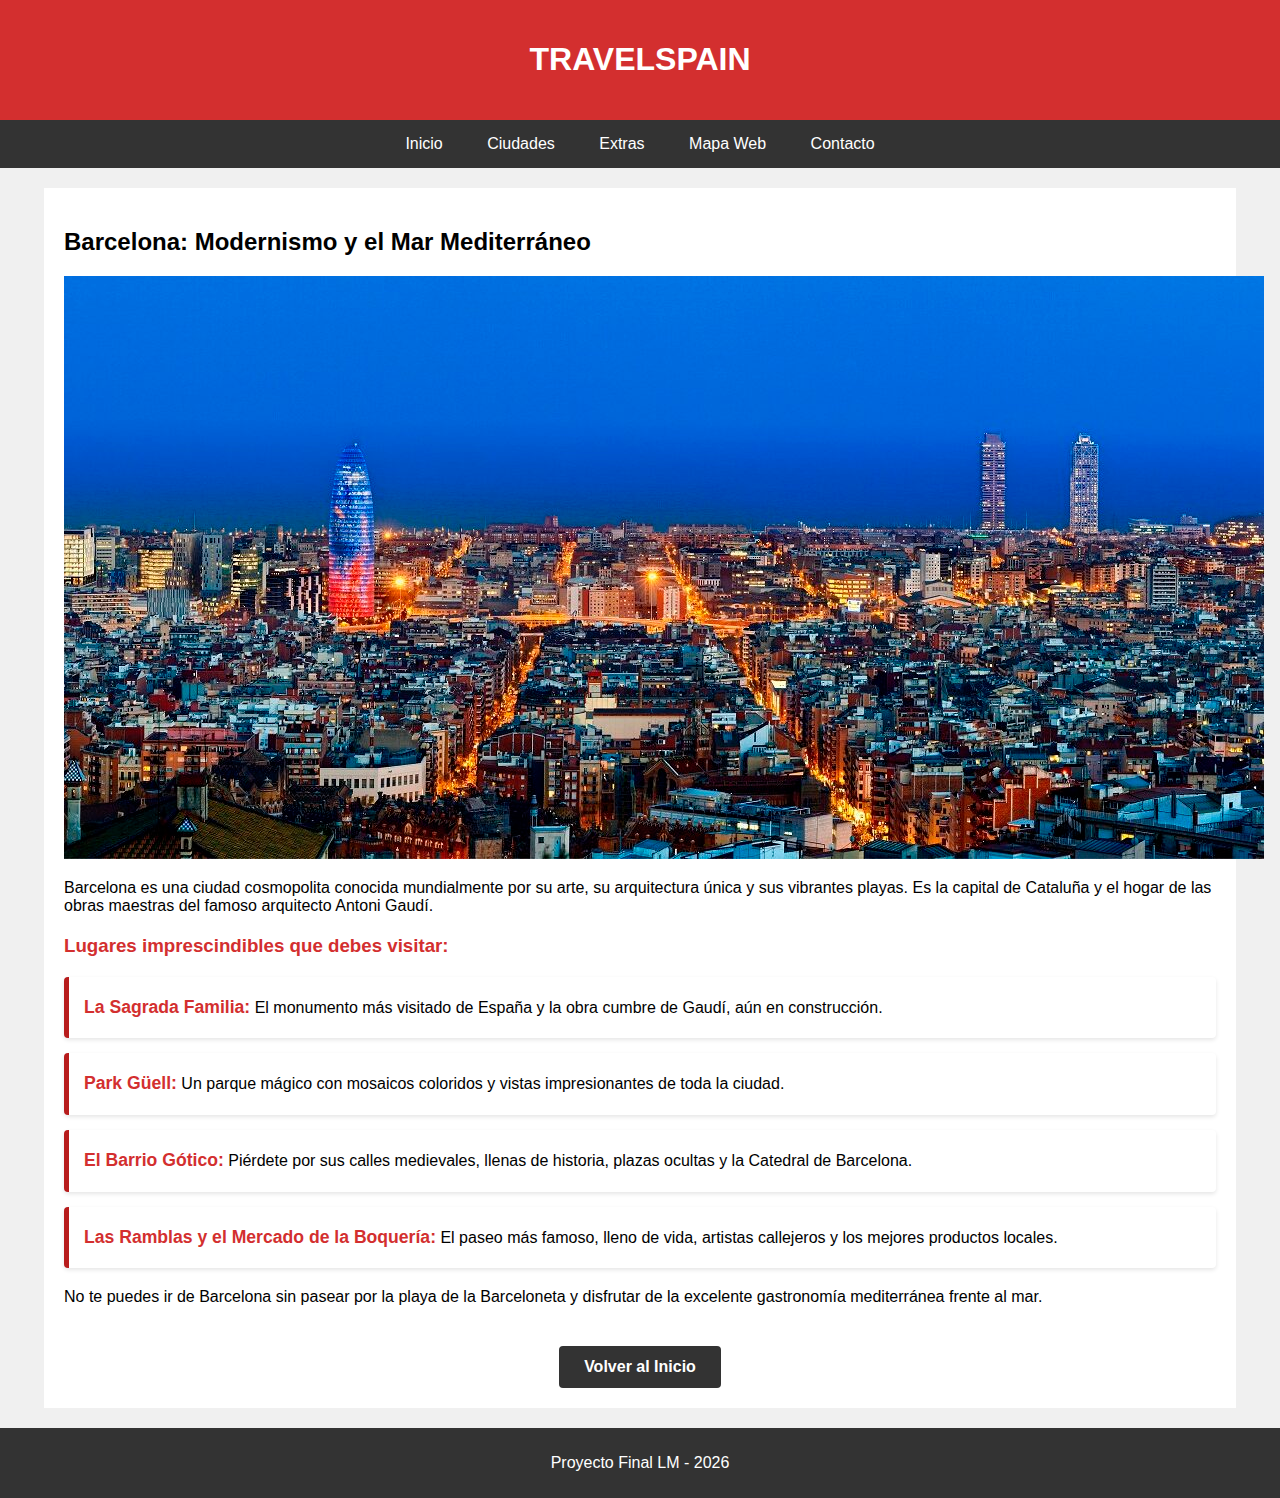
<file: barcelona.html>
<!DOCTYPE html>
<html lang="es">
<head>
    <meta charset="UTF-8">
    <meta name="viewport" content="width=device-width, initial-scale=1.0">
    <title>Turismo España - Barcelona</title>
    <meta name="description" content="Explora Barcelona, la capital del modernismo y el Mediterráneo. Visita la Sagrada Familia, el Park Güell, el Barrio Gótico y Las Ramblas.">
<meta name="keywords" content="turismo Barcelona, viajar a Barcelona, Sagrada Familia, Park Güell, Barrio Gótico, Las Ramblas, Antoni Gaudí, playas Barcelona">
    <link rel="stylesheet" href="barcelona.css">
</head>
<body>

    <div id="cabecera">
        <h1>TRAVELSPAIN</h1>
    </div>

    <div id="menu">
        <ul>
            <li><a href="index.html">Inicio</a></li>
            <li>
                <a href="#">Ciudades </a>
                <ul> 
                    <li><a href="madrid.html">Madrid</a></li>
                    <li><a href="barcelona.html">Barcelona</a></li>
                    <li><a href="sevilla.html">Sevilla</a></li>
                    <li><a href="valencia.html">Valencia</a></li>
                    <li><a href="bilbao.html">Bilbao</a></li>
                    <li><a href="granada.html">Granada</a></li>
                </ul>
            </li>
            <li><a href="extra.html">Extras</a></li>
            <li><a href="mapa.html">Mapa Web</a></li>
            <li><a href="formulario.html">Contacto</a></li>
            
        </ul>
    </div>

    <div id="contenido">
        <h2>Barcelona: Modernismo y el Mar Mediterráneo</h2>
        
        <img src="PanorámicadeBarcelona.jpg" alt="Panorámica de Barcelona">

        <p>Barcelona es una ciudad cosmopolita conocida mundialmente por su arte, su arquitectura única y sus vibrantes playas. Es la capital de Cataluña y el hogar de las obras maestras del famoso arquitecto Antoni Gaudí.</p>

        <h3 class="titulo-lugares">Lugares imprescindibles que debes visitar:</h3>
        
        <ul class="lista-ciudades">
            <li><strong>La Sagrada Familia:</strong> El monumento más visitado de España y la obra cumbre de Gaudí, aún en construcción.</li>
            <li><strong>Park Güell:</strong> Un parque mágico con mosaicos coloridos y vistas impresionantes de toda la ciudad.</li>
            <li><strong>El Barrio Gótico:</strong> Piérdete por sus calles medievales, llenas de historia, plazas ocultas y la Catedral de Barcelona.</li>
            <li><strong>Las Ramblas y el Mercado de la Boquería:</strong> El paseo más famoso, lleno de vida, artistas callejeros y los mejores productos locales.</li>
        </ul>

        <p >No te puedes ir de Barcelona sin pasear por la playa de la Barceloneta y disfrutar de la excelente gastronomía mediterránea frente al mar.</p>
        
        <div class="contenedor-boton-volver">
    <a href="index.html" class="boton">Volver al Inicio</a>
</div>
    </div>

    <div class="pie">
        <p>Proyecto Final LM - 2026</p>
    </div>

</body>
</html>
</file>
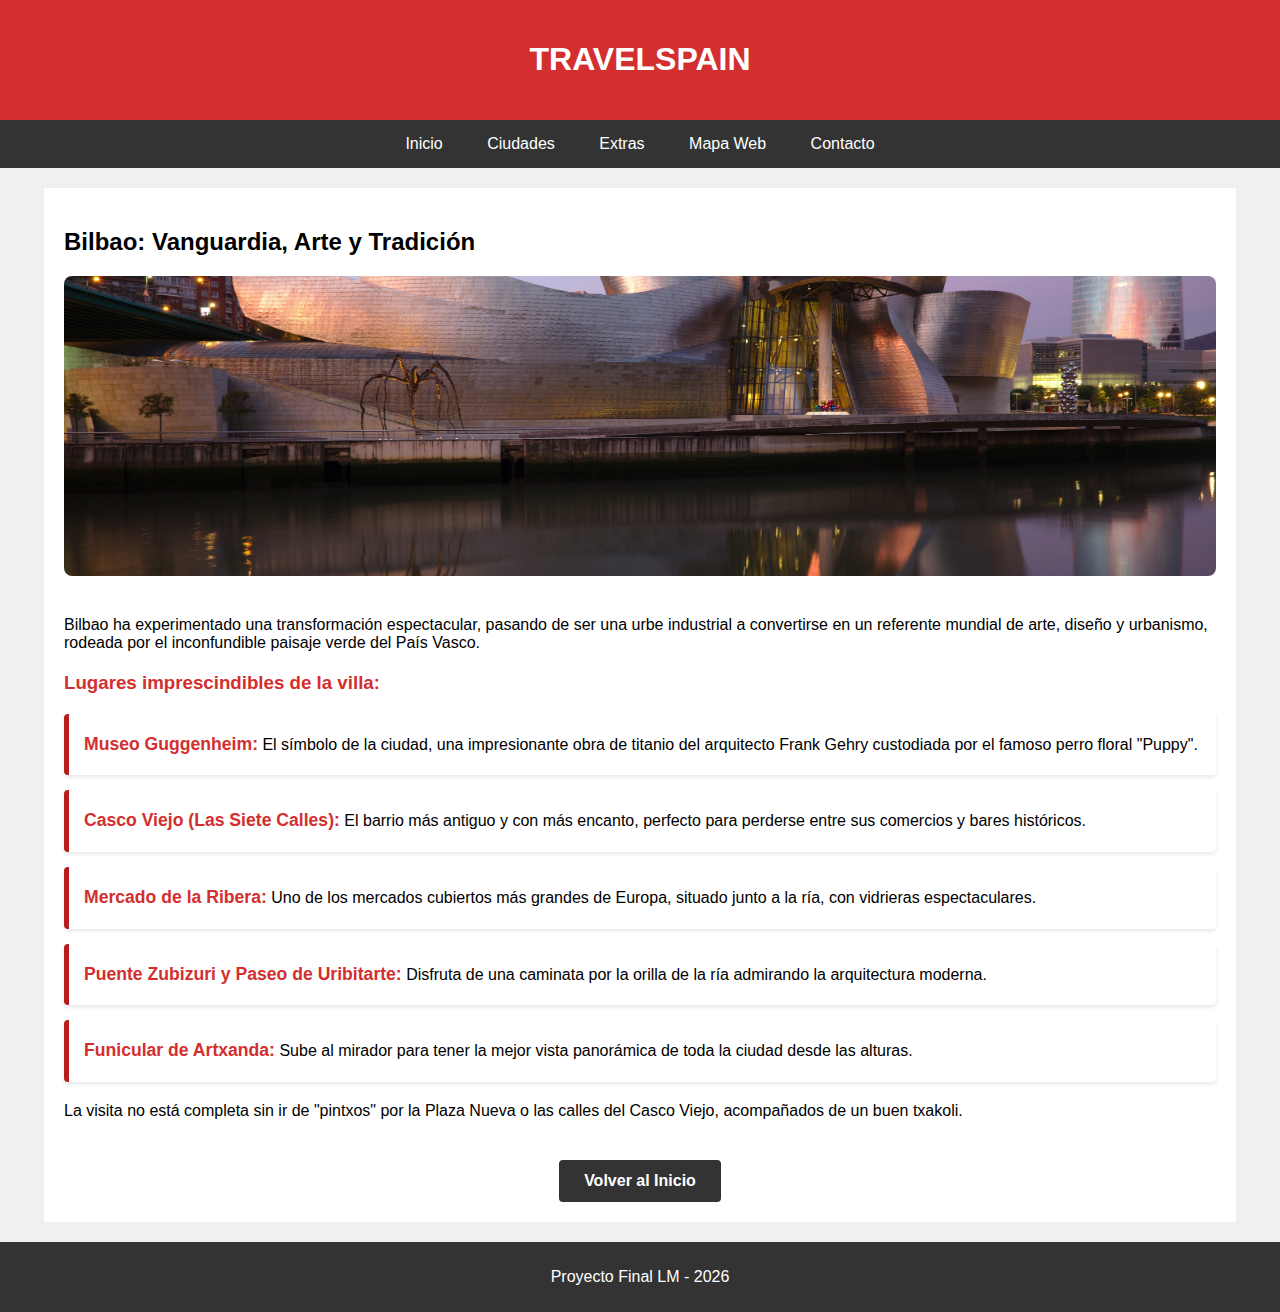
<file: bilbao.html>
<!DOCTYPE html>
<html lang="es">
<head>
    <meta charset="UTF-8">
    <meta name="viewport" content="width=device-width, initial-scale=1.0">
    <title>Turismo España - Bilbao</title>
    <meta name="description" content="Descubre Bilbao, referente mundial de arte y tradición en el País Vasco. Visita el Museo Guggenheim, el Casco Viejo y disfruta de los mejores pintxos.">
<meta name="keywords" content="turismo Bilbao, viajar a Bilbao, Museo Guggenheim, Casco Viejo Bilbao, Mercado de la Ribera, pintxos, País Vasco">
    <link rel="stylesheet" href="bilbao.css">
</head>
<body>

    <div id="cabecera">
        <h1>TRAVELSPAIN</h1>
    </div>

    <div id="menu">
        <ul>
            <li><a href="index.html">Inicio</a></li>
            <li>
                <a href="#">Ciudades </a>
                <ul> 
                    <li><a href="madrid.html">Madrid</a></li>
                    <li><a href="barcelona.html">Barcelona</a></li>
                    <li><a href="sevilla.html">Sevilla</a></li>
                    <li><a href="valencia.html">Valencia</a></li>
                    <li><a href="bilbao.html">Bilbao</a></li>
                    <li><a href="granada.html">Granada</a></li>
                </ul>
            </li>
            <li><a href="extra.html">Extras</a></li>
            <li><a href="mapa.html">Mapa Web</a></li>
            <li><a href="formulario.html">Contacto</a></li>
            
        </ul>
    </div>

    <div id="contenido">
        <h2>Bilbao: Vanguardia, Arte y Tradición</h2>
        
        <img src="parobilbao.jpg" alt="Museo Guggenheim en Bilbao" class="img-ciudad">

        <p>Bilbao ha experimentado una transformación espectacular, pasando de ser una urbe industrial a convertirse en un referente mundial de arte, diseño y urbanismo, rodeada por el inconfundible paisaje verde del País Vasco.</p>

        <h3 class="titulo-lugares">Lugares imprescindibles de la villa:</h3>
        
        <ul class="lista-ciudades">
            <li><strong>Museo Guggenheim:</strong> El símbolo de la ciudad, una impresionante obra de titanio del arquitecto Frank Gehry custodiada por el famoso perro floral "Puppy".</li>
            <li><strong>Casco Viejo (Las Siete Calles):</strong> El barrio más antiguo y con más encanto, perfecto para perderse entre sus comercios y bares históricos.</li>
            <li><strong>Mercado de la Ribera:</strong> Uno de los mercados cubiertos más grandes de Europa, situado junto a la ría, con vidrieras espectaculares.</li>
            <li><strong>Puente Zubizuri y Paseo de Uribitarte:</strong> Disfruta de una caminata por la orilla de la ría admirando la arquitectura moderna.</li>
            <li><strong>Funicular de Artxanda:</strong> Sube al mirador para tener la mejor vista panorámica de toda la ciudad desde las alturas.</li>
        </ul>

        <p>La visita no está completa sin ir de "pintxos" por la Plaza Nueva o las calles del Casco Viejo, acompañados de un buen txakoli.</p>
        
        <div class="contenedor-boton-volver">
            <a href="index.html" class="boton">Volver al Inicio</a>
        </div>
    </div>

    <div class="pie">
        <p>Proyecto Final LM - 2026</p>
    </div>

</body>
</html>
</file>
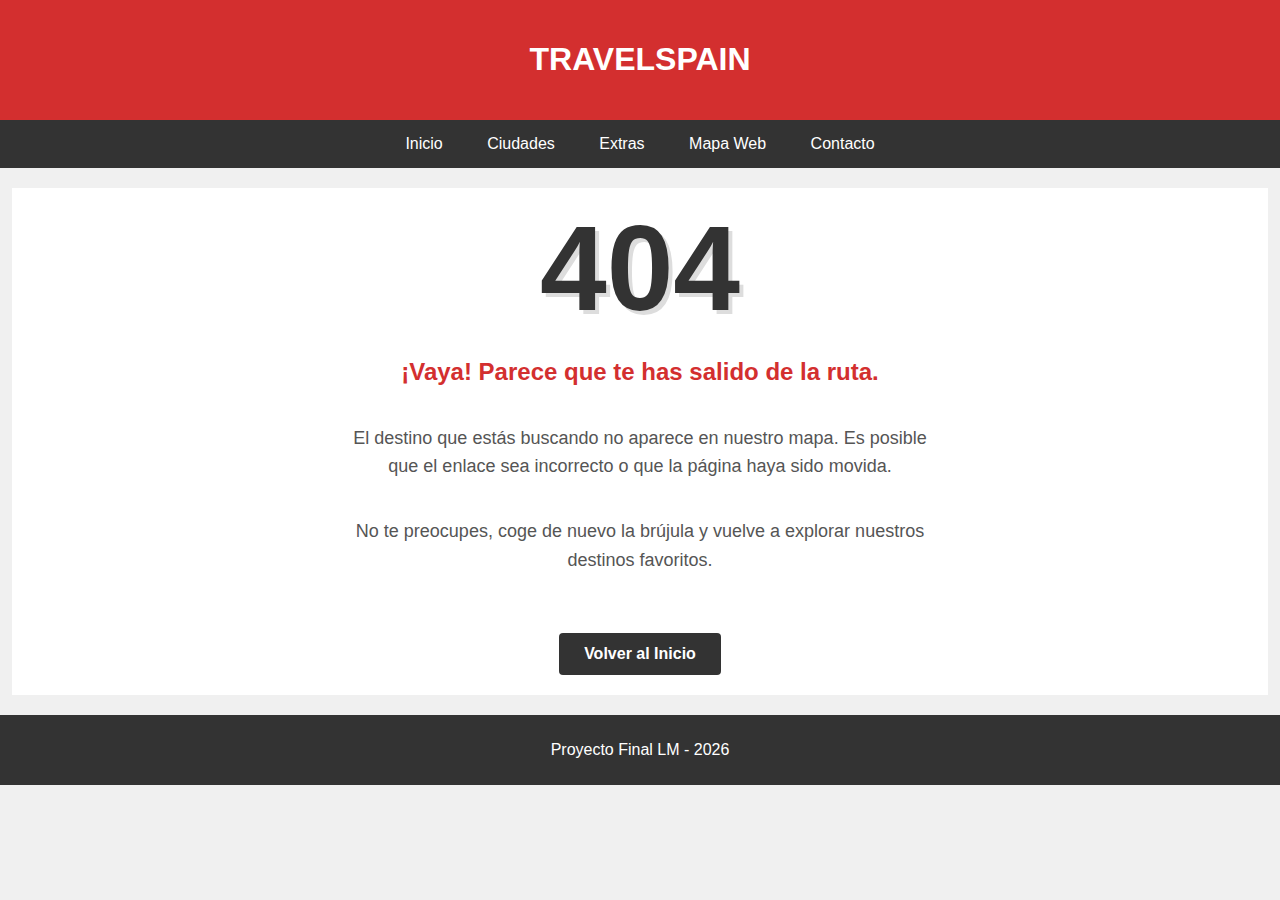
<file: error404.html>
<!DOCTYPE html>
<html lang="es">
<head>
    <meta charset="UTF-8">
    <meta name="viewport" content="width=device-width, initial-scale=1.0">
    <title>Turismo España - Error 404</title>
    
    <meta name="description" content="Error 404. La página que buscas no existe en TRAVELSPAIN. Vuelve al inicio para seguir descubriendo España.">
    <meta name="keywords" content="error 404, página no encontrada, TRAVELSPAIN">
    
    <link rel="stylesheet" href="error404.css">
</head>
<body>

    <div id="cabecera">
        <h1>TRAVELSPAIN</h1>
    </div>

    <div id="menu">
        <ul>
            <li><a href="index.html">Inicio</a></li>
            <li>
                <a href="#">Ciudades </a>
                <ul> 
                    <li><a href="madrid.html">Madrid</a></li>
                    <li><a href="barcelona.html">Barcelona</a></li>
                    <li><a href="sevilla.html">Sevilla</a></li>
                    <li><a href="valencia.html">Valencia</a></li>
                    <li><a href="bilbao.html">Bilbao</a></li>
                    <li><a href="granada.html">Granada</a></li>
                </ul>
            </li>
            <li><a href="extra.html">Extras</a></li>
            <li><a href="mapa.html">Mapa Web</a></li>
            <li><a href="formulario.html">Contacto</a></li>
        </ul>
    </div>

    <div id="contenido" class="contenedor-404">
        
        <div class="numero-error">404</div>
        
        <h2 style="color: #d32f2f;">¡Vaya! Parece que te has salido de la ruta.</h2>
        
        <p>El destino que estás buscando no aparece en nuestro mapa. Es posible que el enlace sea incorrecto o que la página haya sido movida.</p>
        <p>No te preocupes, coge de nuevo la brújula y vuelve a explorar nuestros destinos favoritos.</p>
        
        <div class="contenedor-boton-volver" style="margin-top: 40px;">
            <a href="index.html" class="boton">Volver al Inicio</a>
        </div>

    </div>

    <div class="pie">
        <p>Proyecto Final LM - 2026</p>
    </div>

</body>
</html>
</file>
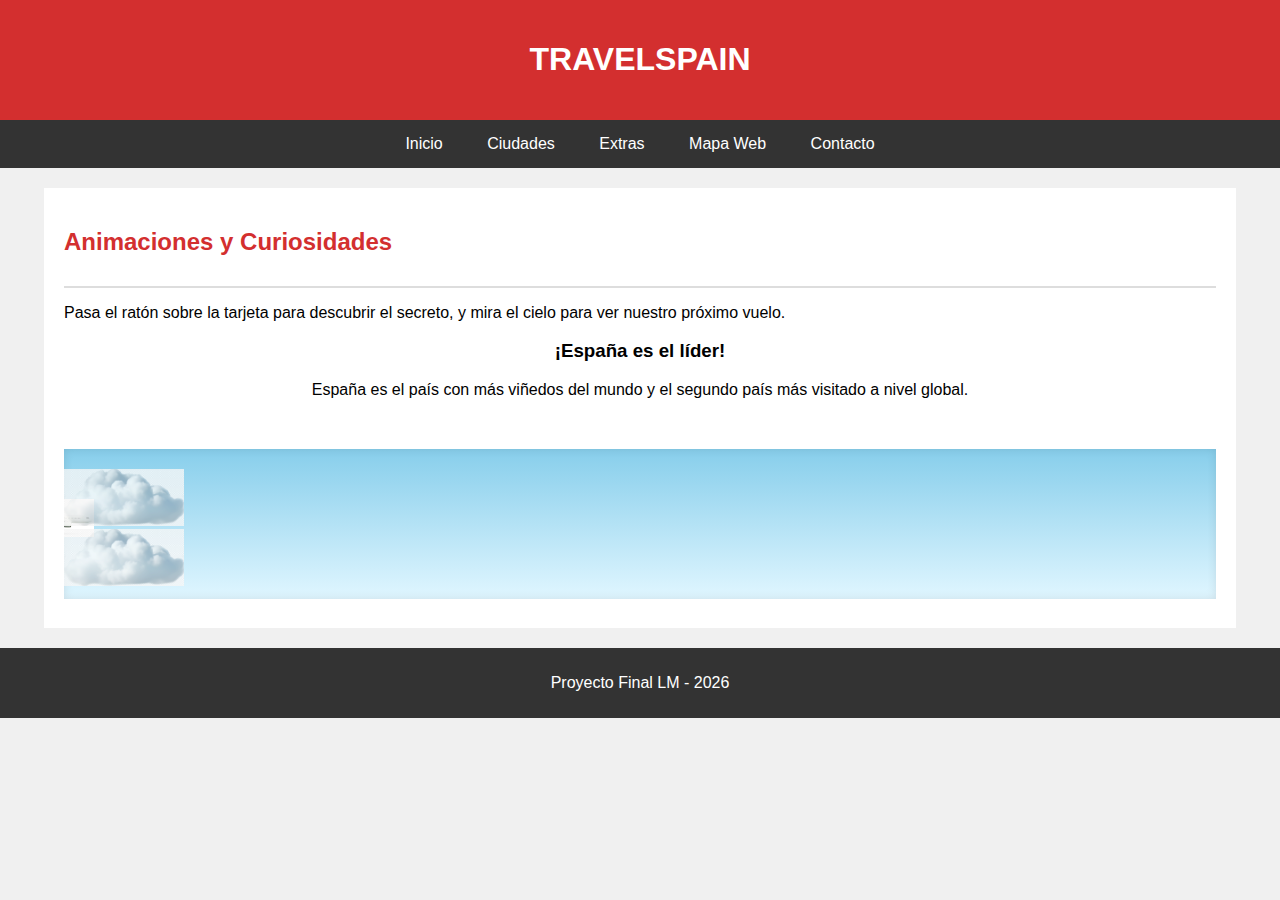
<file: extra.html>
<!DOCTYPE html>
<html lang="es">
<head>
    <meta charset="UTF-8">
    <meta name="viewport" content="width=device-width, initial-scale=1.0">
    <title>Turismo España - Extras y Animaciones</title>
    <meta name="description" content="Descubre curiosidades y animaciones sobre el turismo en España. ¿Sabías que España es el segundo país más visitado a nivel global? Conoce más detalles.">
<meta name="keywords" content="curiosidades España, turismo España, animaciones web, información España, viñedos España, país más visitado">
    <link rel="stylesheet" href="extra.css">
</head>
<body>

    <div id="cabecera">
        <h1>TRAVELSPAIN</h1>
    </div>

    <div id="menu">
        <ul>
            <li><a href="index.html">Inicio</a></li>
            <li>
                <a href="#">Ciudades </a>
                <ul> 
                    <li><a href="madrid.html">Madrid</a></li>
                    <li><a href="barcelona.html">Barcelona</a></li>
                    <li><a href="sevilla.html">Sevilla</a></li>
                    <li><a href="valencia.html">Valencia</a></li>
                    <li><a href="bilbao.html">Bilbao</a></li>
                    <li><a href="granada.html">Granada</a></li>
                </ul>
            </li>
            <li><a href="extra.html">Extras</a></li>
            <li><a href="mapa.html">Mapa Web</a></li>
            <li><a href="formulario.html">Contacto</a></li>
            
        </ul>
    </div>

    <div id="contenido">
        <div class="animaciones"><h2>Animaciones y Curiosidades</h2></div>
        
        <p>Pasa el ratón sobre la tarjeta para descubrir el secreto, y mira el cielo para ver nuestro próximo vuelo.</p>

        <div class="tarjeta">
            <h3>¡España es el líder!</h3>
            <p>España es el país con más viñedos del mundo y el segundo país más visitado a nivel global.</p>
        </div>

        <div class="cielo">
            <div class="avion"><img src="avion.png"></div>
            <div class="nube nube1"><img src="nubes1.png"></div>
            <div class="nube nube2"><img src="nubes1.png"></div>
        </div>

    </div>

    <div class="pie">
        <p>Proyecto Final LM - 2026</p>
    </div>

</body>
</html>
</file>
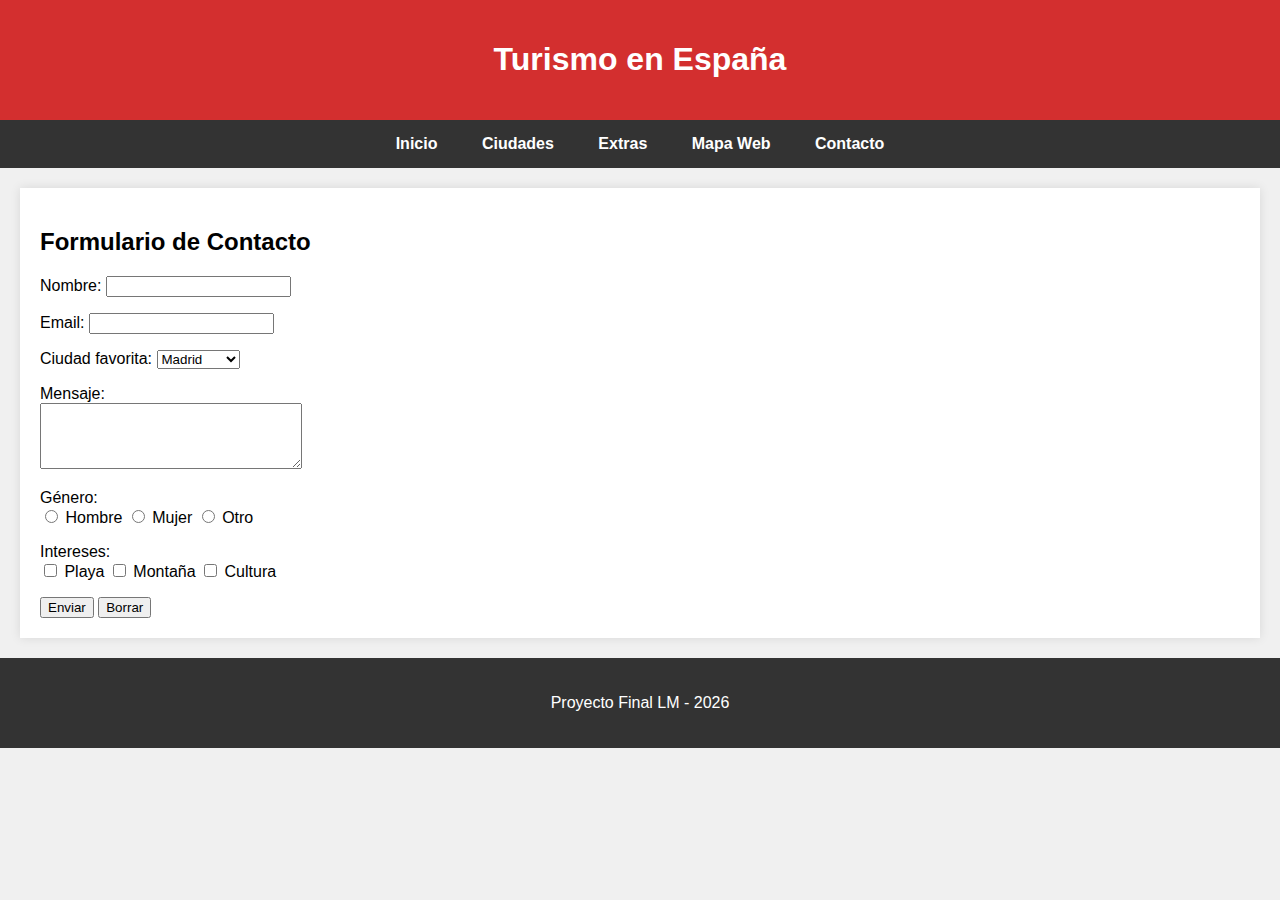
<file: formulario.html>
<!DOCTYPE html>
<html lang="es">
<head>
    <meta charset="UTF-8">
    <meta name="viewport" content="width=device-width, initial-scale=1.0">
    <title>Contacto</title>
    <meta name="description" content="Contacta con TRAVELSPAIN. Rellena nuestro formulario para enviarnos tus dudas, sugerencias o contarnos cuál es tu ciudad y destino favorito de España.">
<meta name="keywords" content="contacto TRAVELSPAIN, formulario de contacto, atención al cliente, dudas turismo, contactar web viajes">
    <link rel="stylesheet" href="estilo.css">
</head>
<body>
    <div id="cabecera"><h1>Turismo en España</h1></div>

        <div id="menu">
        <ul>
            <li><a href="index.html">Inicio</a></li>
            <li>
                <a href="#">Ciudades </a>
                <ul> 
                    <li><a href="madrid.html">Madrid</a></li>
                    <li><a href="barcelona.html">Barcelona</a></li>
                    <li><a href="sevilla.html">Sevilla</a></li>
                    <li><a href="valencia.html">Valencia</a></li>
                    <li><a href="bilbao.html">Bilbao</a></li>
                    <li><a href="granada.html">Granada</a></li>
                </ul>
            </li>
            <li><a href="extra.html">Extras</a></li>
            <li><a href="mapa.html">Mapa Web</a></li>
            <li><a href="formulario.html">Contacto</a></li>
            
        </ul>
    </div>

    <div id="contenido">
        <h2>Formulario de Contacto</h2>
        <form action="#" method="post">
            <p>Nombre: <input type="text" name="nombre"></p>
            <p>Email: <input type="text" name="email"></p>

            <p>Ciudad favorita:
                <select name="ciudad">
                    <option>Madrid</option>
                    <option>Barcelona</option>
                    <option>Sevilla</option>
                    <option>Valencia</option>
                    <option>Bilbao</option>
                    <option>Granada</option>
                </select>
            </p>
            <p>Mensaje:<br>
            <textarea name="mensaje" rows="4" cols="30"></textarea></p>
            <p>Género:<br>
                <input type="radio" name="sexo" value="h"> Hombre
                <input type="radio" name="sexo" value="m"> Mujer
                <input type="radio" name="sexo" value="o"> Otro
            </p>

            <p>Intereses:<br>
                <input type="checkbox" name="int1"> Playa
                <input type="checkbox" name="int2"> Montaña
                <input type="checkbox" name="int3"> Cultura
            </p>

            <input type="submit" value="Enviar">
            <input type="reset" value="Borrar">
        </form>
    </div>

    <div class="pie"><p>Proyecto Final LM - 2026</p></div>
</body>
</html>
</file>
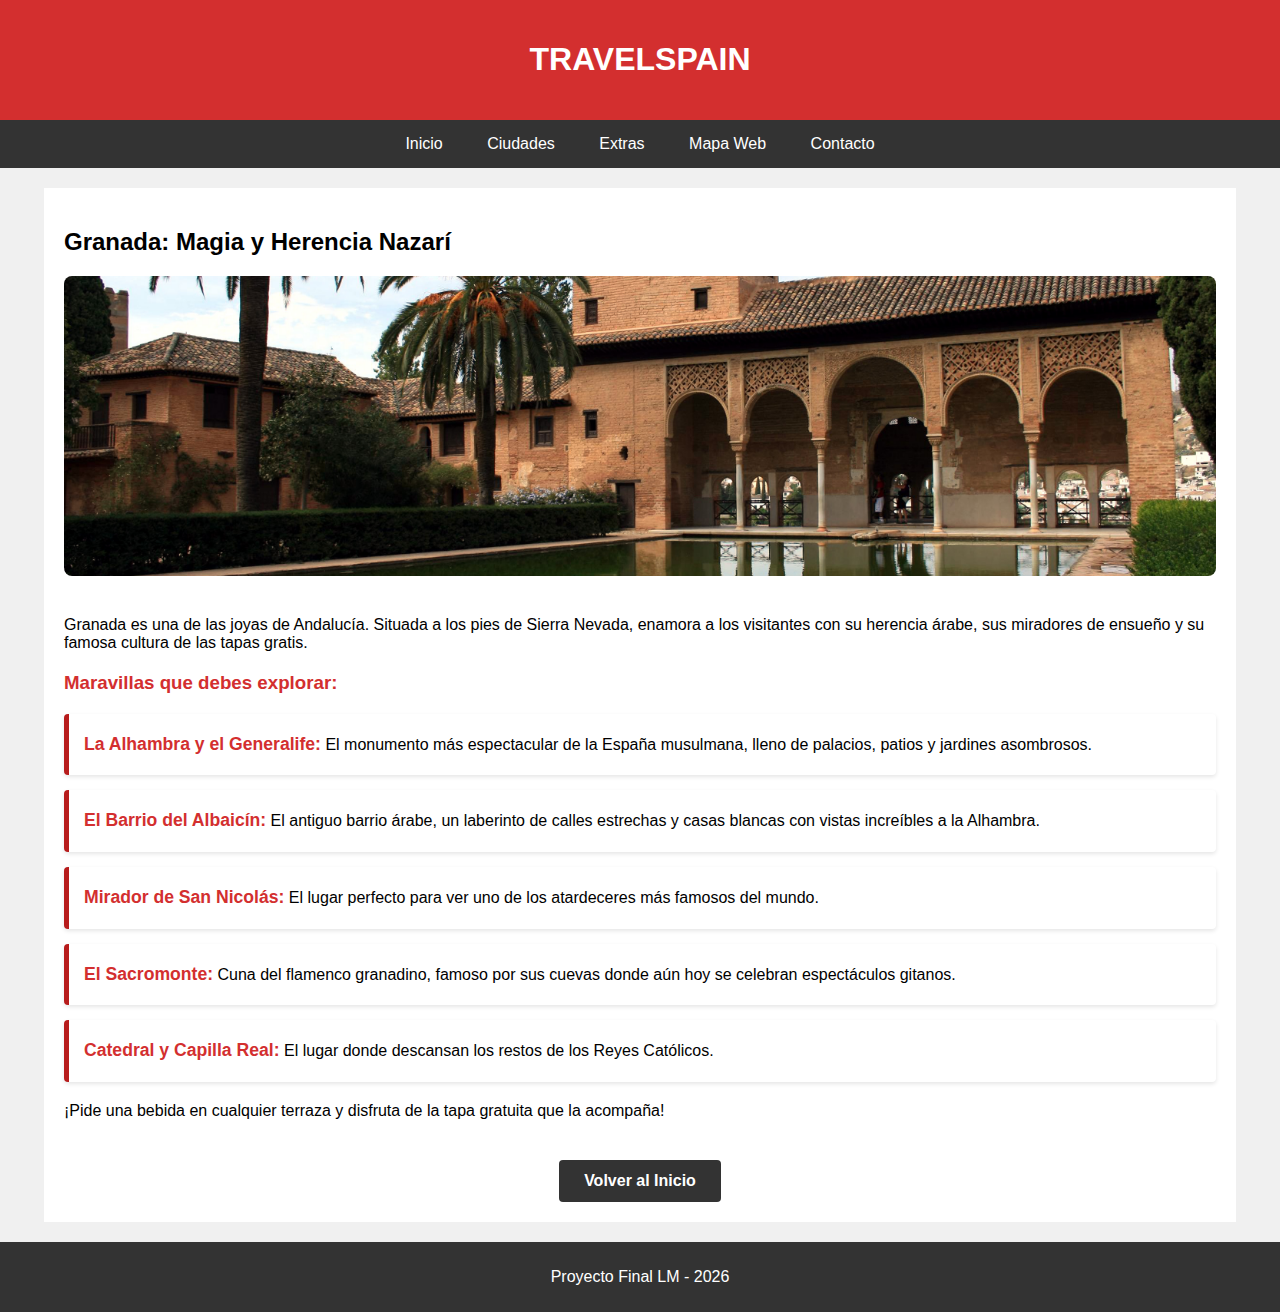
<file: granada.html>
<!DOCTYPE html>
<html lang="es">
<head>
    <meta charset="UTF-8">
    <meta name="viewport" content="width=device-width, initial-scale=1.0">
    <title>Turismo España - Granada</title>
    <meta name="description" content="Enamórate de Granada y su magia nazarí. Explora la majestuosa Alhambra, el barrio del Albaicín, el Sacromonte y disfruta de su cultura de tapas.">
<meta name="keywords" content="turismo Granada, viajar a Granada, La Alhambra, Generalife, Albaicín, Sacromonte, tapas Granada, Andalucía">
    <link rel="stylesheet" href="granada.css">
</head>
<body>

    <div id="cabecera">
        <h1>TRAVELSPAIN</h1>
    </div>

    <div id="menu">
        <ul>
            <li><a href="index.html">Inicio</a></li>
            <li>
                <a href="#">Ciudades </a>
                <ul> 
                    <li><a href="madrid.html">Madrid</a></li>
                    <li><a href="barcelona.html">Barcelona</a></li>
                    <li><a href="sevilla.html">Sevilla</a></li>
                    <li><a href="valencia.html">Valencia</a></li>
                    <li><a href="bilbao.html">Bilbao</a></li>
                    <li><a href="granada.html">Granada</a></li>
                </ul>
            </li>
            <li><a href="extra.html">Extras</a></li>
            <li><a href="mapa.html">Mapa Web</a></li>
            <li><a href="formulario.html">Contacto</a></li>
            
        </ul>
    </div>

    <div id="contenido">
        <h2>Granada: Magia y Herencia Nazarí</h2>
        
        <img src="parogranada.jpg" alt="La Alhambra de Granada" class="img-ciudad">

        <p>Granada es una de las joyas de Andalucía. Situada a los pies de Sierra Nevada, enamora a los visitantes con su herencia árabe, sus miradores de ensueño y su famosa cultura de las tapas gratis.</p>

        <h3 class="titulo-lugares">Maravillas que debes explorar:</h3>
        
        <ul class="lista-ciudades">
            <li><strong>La Alhambra y el Generalife:</strong> El monumento más espectacular de la España musulmana, lleno de palacios, patios y jardines asombrosos.</li>
            <li><strong>El Barrio del Albaicín:</strong> El antiguo barrio árabe, un laberinto de calles estrechas y casas blancas con vistas increíbles a la Alhambra.</li>
            <li><strong>Mirador de San Nicolás:</strong> El lugar perfecto para ver uno de los atardeceres más famosos del mundo.</li>
            <li><strong>El Sacromonte:</strong> Cuna del flamenco granadino, famoso por sus cuevas donde aún hoy se celebran espectáculos gitanos.</li>
            <li><strong>Catedral y Capilla Real:</strong> El lugar donde descansan los restos de los Reyes Católicos.</li>
        </ul>

        <p>¡Pide una bebida en cualquier terraza y disfruta de la tapa gratuita que la acompaña!</p>
        
        <div class="contenedor-boton-volver">
            <a href="index.html" class="boton">Volver al Inicio</a>
        </div>
    </div>

    <div class="pie">
        <p>Proyecto Final LM - 2026</p>
    </div>

</body>
</html>
</file>
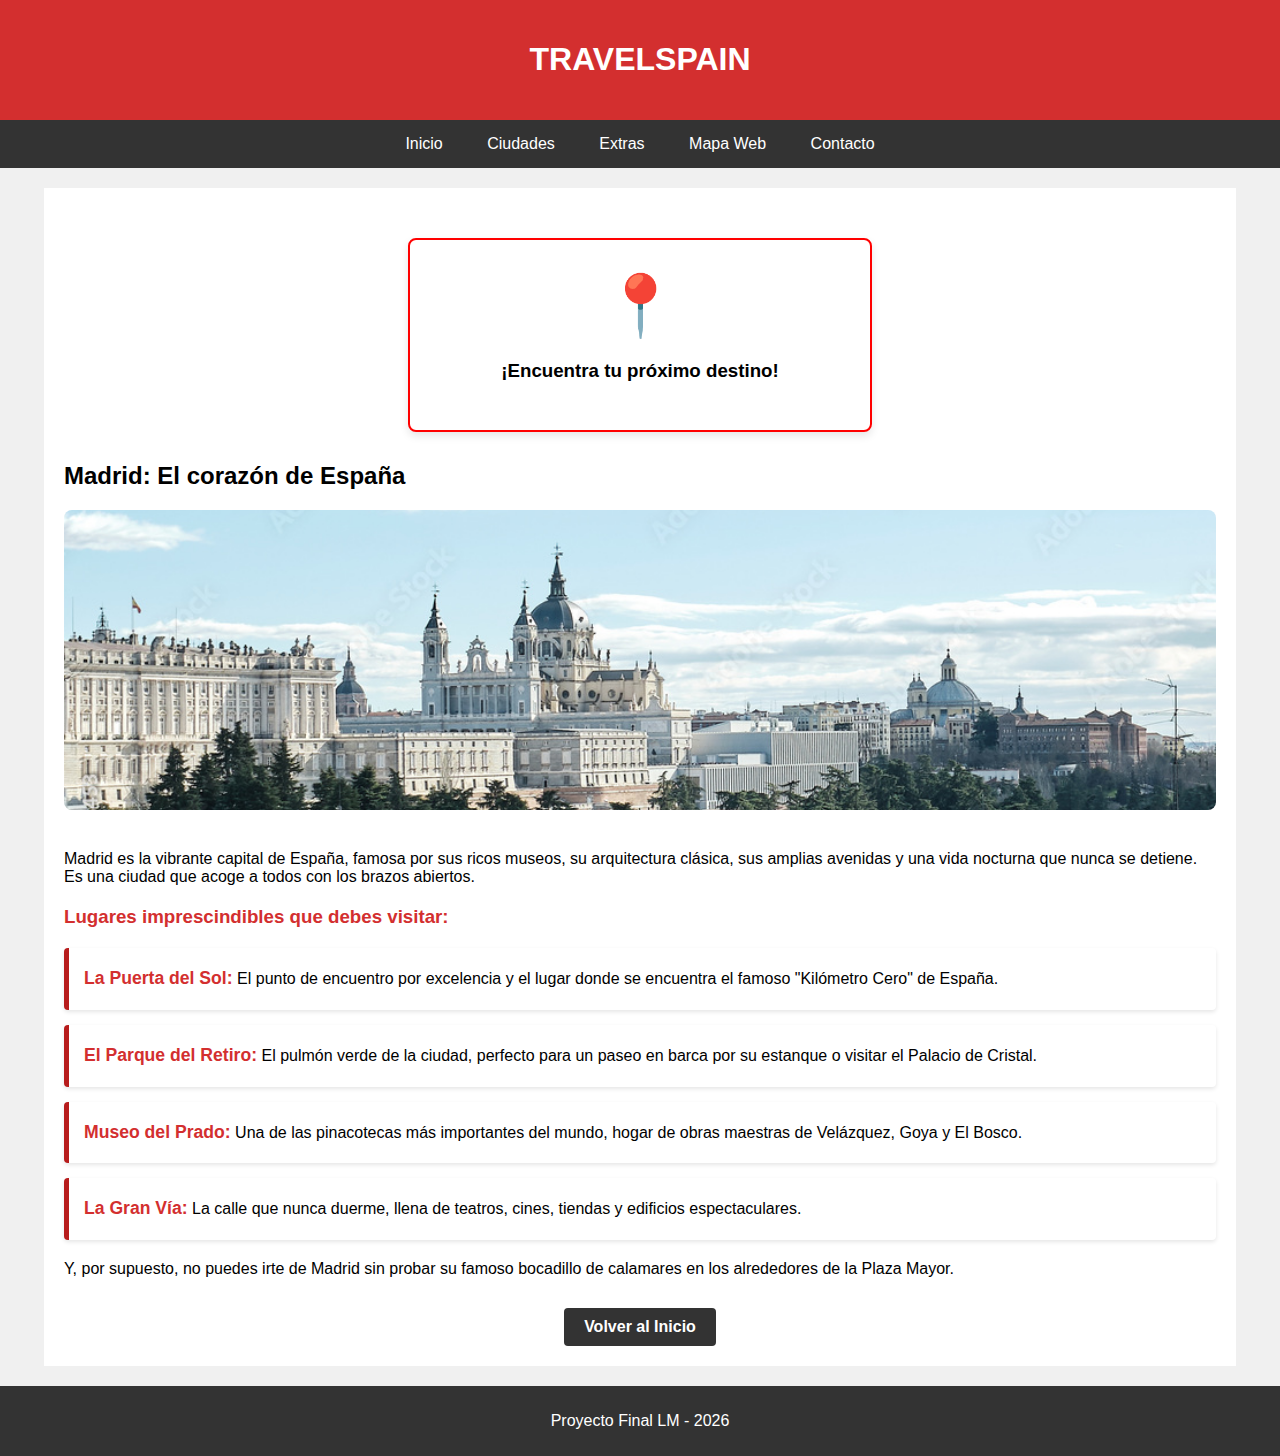
<file: madrid.html>
<!DOCTYPE html>
<html lang="es">
<head>
    <meta charset="UTF-8">
    <meta name="viewport" content="width=device-width, initial-scale=1.0">
    <title>Turismo España - Madrid</title>
    <meta name="description" content="Visita Madrid, el corazón de España. Descubre lugares imprescindibles como la Puerta del Sol, el Parque del Retiro, el Museo del Prado y la Gran Vía.">
<meta name="keywords" content="turismo Madrid, viajar a Madrid, Puerta del Sol, Parque del Retiro, Museo del Prado, Gran Vía, capital de España, monumentos Madrid">
    <link rel="stylesheet" href="madrid.css">
</head>
<body>

    <div id="cabecera">
        <h1>TRAVELSPAIN</h1>
    </div>

    <div id="menu">
        <ul>
            <li><a href="index.html">Inicio</a></li>
            <li>
                <a href="#">Ciudades </a>
                <ul> 
                    <li><a href="madrid.html">Madrid</a></li>
                    <li><a href="barcelona.html">Barcelona</a></li>
                    <li><a href="sevilla.html">Sevilla</a></li>
                    <li><a href="valencia.html">Valencia</a></li>
                    <li><a href="bilbao.html">Bilbao</a></li>
                    <li><a href="granada.html">Granada</a></li>
                </ul>
            </li>
            <li><a href="extra.html">Extras</a></li>
            <li><a href="mapa.html">Mapa Web</a></li>
            <li><a href="formulario.html">Contacto</a></li>
            
        </ul>
    </div>

    <div id="contenido">
        <div class="caja-animada">
    <div class="icono-mapa">📍</div>
    <h3>¡Encuentra tu próximo destino!</h3>
</div>
        <h2>Madrid: El corazón de España</h2>
        
        <img src="panomadrid.jpg" alt="Panorámica de Madrid" class="img-ciudad">

        <p>Madrid es la vibrante capital de España, famosa por sus ricos museos, su arquitectura clásica, sus amplias avenidas y una vida nocturna que nunca se detiene. Es una ciudad que acoge a todos con los brazos abiertos.</p>

        <h3 class="titulo-lugares">Lugares imprescindibles que debes visitar:</h3>
        
        <ul class="lista-ciudades">
            <li><strong>La Puerta del Sol:</strong> El punto de encuentro por excelencia y el lugar donde se encuentra el famoso "Kilómetro Cero" de España.</li>
            <li><strong>El Parque del Retiro:</strong> El pulmón verde de la ciudad, perfecto para un paseo en barca por su estanque o visitar el Palacio de Cristal.</li>
            <li><strong>Museo del Prado:</strong> Una de las pinacotecas más importantes del mundo, hogar de obras maestras de Velázquez, Goya y El Bosco.</li>
            <li><strong>La Gran Vía:</strong> La calle que nunca duerme, llena de teatros, cines, tiendas y edificios espectaculares.</li>
        </ul>

        <p class="texto-cierre">Y, por supuesto, no puedes irte de Madrid sin probar su famoso bocadillo de calamares en los alrededores de la Plaza Mayor.</p>
        
        <div class="contenedor-boton-volver">
            <a href="index.html" class="boton">Volver al Inicio</a>
        </div>
    </div>

    <div class="pie">
        <p>Proyecto Final LM - 2026</p>
    </div>

</body>
</html>
</file>
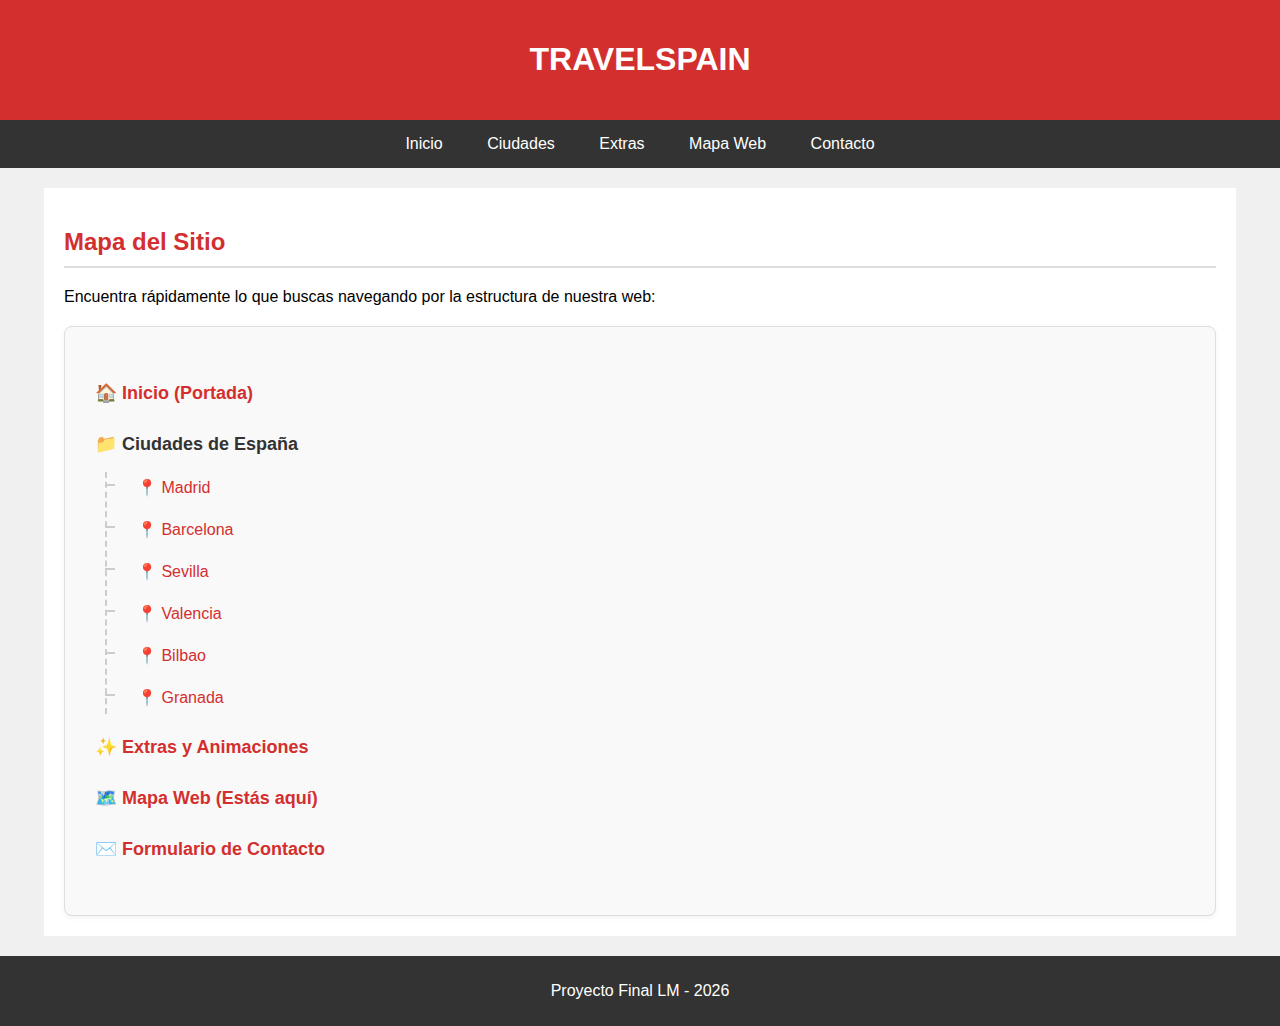
<file: mapa.html>
<!DOCTYPE html>
<html lang="es">
<head>
    <meta charset="UTF-8">
    <meta name="viewport" content="width=device-width, initial-scale=1.0">
    <title>Turismo España - Mapa Web</title>
    <meta name="description" content="Encuentra rápidamente lo que buscas en TRAVELSPAIN. Navega por el mapa del sitio y accede a las guías de todas nuestras ciudades de España.">
<meta name="keywords" content="mapa web, mapa del sitio, sitemap TRAVELSPAIN, estructura web, navegación, enlaces turismo España">
    <link rel="stylesheet" href="mapa.css">
</head>
<body>

    <div id="cabecera">
        <h1>TRAVELSPAIN</h1>
    </div>

    <div id="menu">
        <ul>
            <li><a href="index.html">Inicio</a></li>
            <li>
                <a href="#">Ciudades </a>
                <ul> 
                    <li><a href="madrid.html">Madrid</a></li>
                    <li><a href="barcelona.html">Barcelona</a></li>
                    <li><a href="sevilla.html">Sevilla</a></li>
                    <li><a href="valencia.html">Valencia</a></li>
                    <li><a href="bilbao.html">Bilbao</a></li>
                    <li><a href="granada.html">Granada</a></li>
                </ul>
            </li>
            <li><a href="extra.html">Extras</a></li>
            <li><a href="mapa.html">Mapa Web</a></li>
            <li><a href="formulario.html">Contacto</a></li>
            
        </ul>
    </div>

    <div id="contenido">
        <h2 style="color: #d32f2f; border-bottom: 2px solid #ddd; padding-bottom: 10px;">Mapa del Sitio</h2>
        
        <p>Encuentra rápidamente lo que buscas navegando por la estructura de nuestra web:</p>

        <div class="contenedor-mapa">
            <ul class="lista-mapa-principal">
                <li><a href="index.html">🏠 Inicio (Portada)</a></li>
                
                <li>📁 Ciudades de España
                    <ul class="lista-mapa-secundaria">
                        <li><a href="madrid.html">📍 Madrid</a></li>
                        <li><a href="barcelona.html">📍 Barcelona</a></li>
                        <li><a href="sevilla.html">📍 Sevilla</a></li>
                        <li><a href="valencia.html">📍 Valencia</a></li>
                        <li><a href="bilbao.html">📍 Bilbao</a></li>
                        <li><a href="granada.html">📍 Granada</a></li>
                    </ul>
                </li>
                <li><a href="extra.html">✨ Extras y Animaciones</a></li>
                <li><a href="mapa.html">🗺️ Mapa Web (Estás aquí)</a></li>
                <li><a href="formulario.html">✉️ Formulario de Contacto</a></li>
            </ul>
        </div>
        
    </div>

    <div class="pie">
        <p>Proyecto Final LM - 2026</p>
    </div>

</body>
</html>
</file>
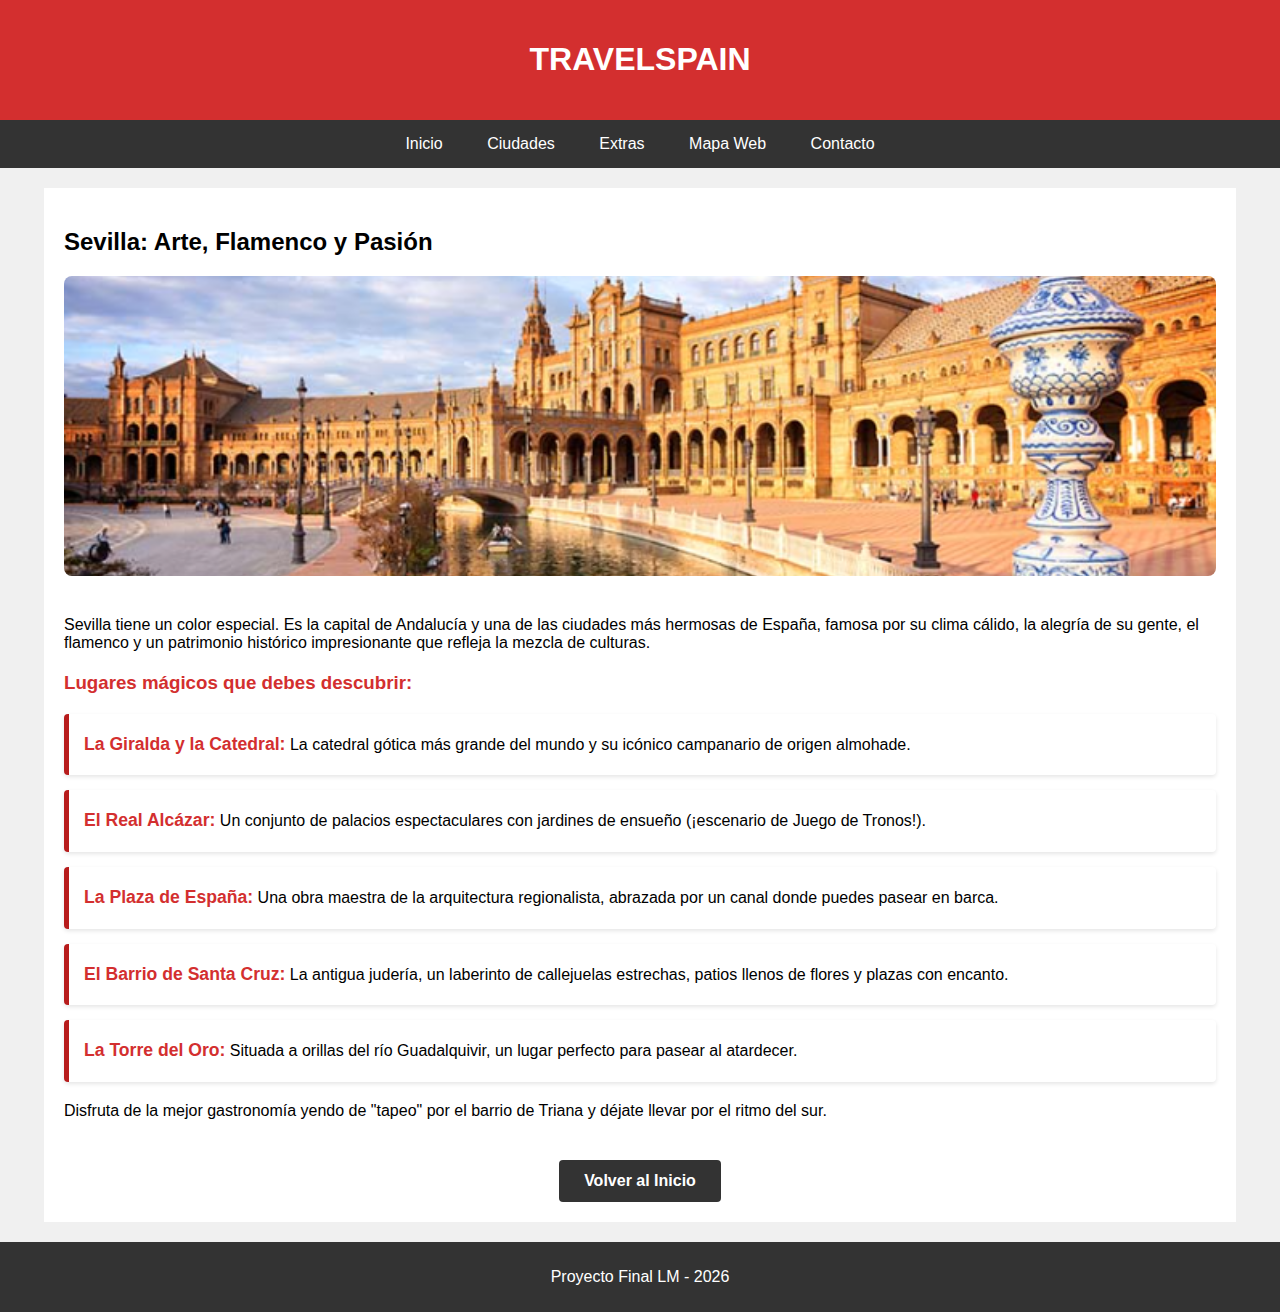
<file: sevilla.html>
<!DOCTYPE html>
<html lang="es">
<head>
    <meta charset="UTF-8">
    <meta name="viewport" content="width=device-width, initial-scale=1.0">
    <title>Turismo España - Sevilla</title>
    <meta name="description" content="Siente el arte, el flamenco y la pasión de Sevilla. Descubre la Giralda, el Real Alcázar, la Plaza de España y el encanto del sur de Andalucía.">
<meta name="keywords" content="turismo Sevilla, viajar a Sevilla, La Giralda, Real Alcázar, Plaza de España, Torre del Oro, flamenco, Andalucía">
    <link rel="stylesheet" href="sevilla.css">
</head>
<body>

    <div id="cabecera">
        <h1>TRAVELSPAIN</h1>
    </div>

    <div id="menu">
        <ul>
            <li><a href="index.html">Inicio</a></li>
            <li>
                <a href="#">Ciudades </a>
                <ul> 
                    <li><a href="madrid.html">Madrid</a></li>
                    <li><a href="barcelona.html">Barcelona</a></li>
                    <li><a href="sevilla.html">Sevilla</a></li>
                    <li><a href="valencia.html">Valencia</a></li>
                    <li><a href="bilbao.html">Bilbao</a></li>
                    <li><a href="granada.html">Granada</a></li>
                </ul>
            </li>
            <li><a href="extra.html">Extras</a></li>
            <li><a href="mapa.html">Mapa Web</a></li>
            <li><a href="formulario.html">Contacto</a></li>
            
        </ul>
    </div>

    <div id="contenido">
        <h2>Sevilla: Arte, Flamenco y Pasión</h2>
        
        <img src="parosevilla.png" alt="Plaza de España en Sevilla" class="img-ciudad">

        <p>Sevilla tiene un color especial. Es la capital de Andalucía y una de las ciudades más hermosas de España, famosa por su clima cálido, la alegría de su gente, el flamenco y un patrimonio histórico impresionante que refleja la mezcla de culturas.</p>

        <h3 class="titulo-lugares">Lugares mágicos que debes descubrir:</h3>
        
        <ul class="lista-ciudades">
            <li><strong>La Giralda y la Catedral:</strong> La catedral gótica más grande del mundo y su icónico campanario de origen almohade.</li>
            <li><strong>El Real Alcázar:</strong> Un conjunto de palacios espectaculares con jardines de ensueño (¡escenario de Juego de Tronos!).</li>
            <li><strong>La Plaza de España:</strong> Una obra maestra de la arquitectura regionalista, abrazada por un canal donde puedes pasear en barca.</li>
            <li><strong>El Barrio de Santa Cruz:</strong> La antigua judería, un laberinto de callejuelas estrechas, patios llenos de flores y plazas con encanto.</li>
            <li><strong>La Torre del Oro:</strong> Situada a orillas del río Guadalquivir, un lugar perfecto para pasear al atardecer.</li>
        </ul>

        <p>Disfruta de la mejor gastronomía yendo de "tapeo" por el barrio de Triana y déjate llevar por el ritmo del sur.</p>
        
        <div class="contenedor-boton-volver">
            <a href="index.html" class="boton">Volver al Inicio</a>
        </div>
    </div>

    <div class="pie">
        <p>Proyecto Final LM - 2026</p>
    </div>

</body>
</html>
</file>
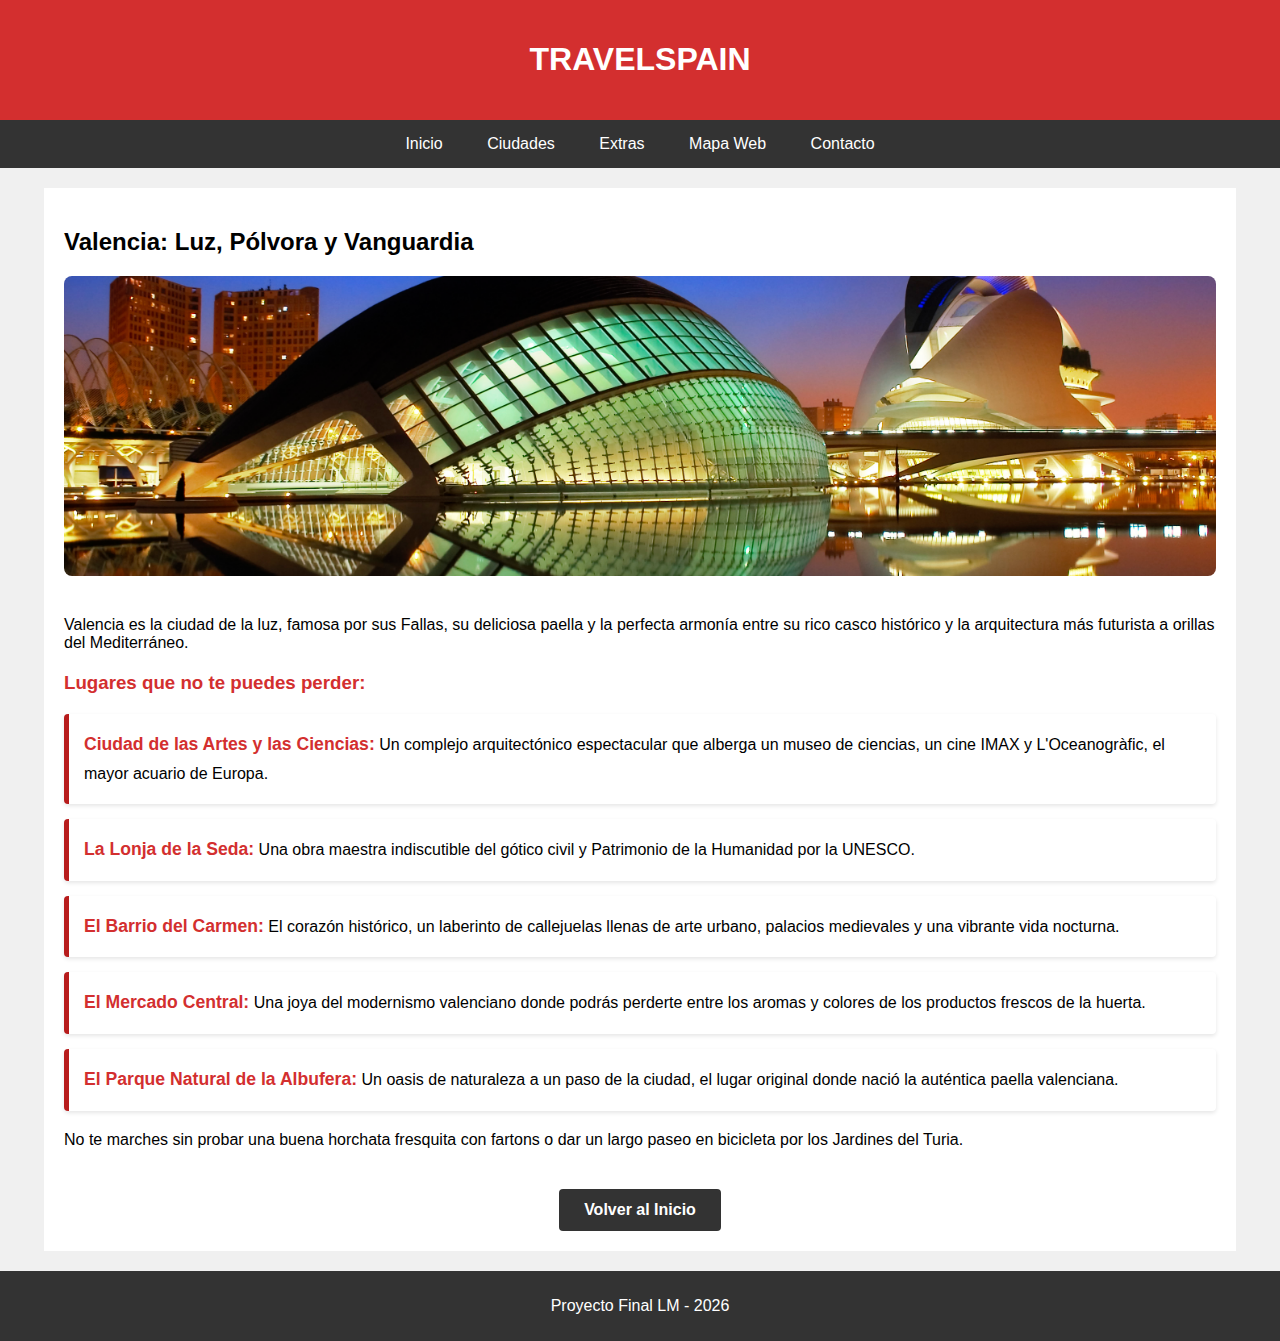
<file: valencia.html>
<!DOCTYPE html>
<html lang="es">
<head>
    <meta charset="UTF-8">
    <meta name="viewport" content="width=device-width, initial-scale=1.0">
    <title>Turismo España - Valencia</title>
    <meta name="description" content="Disfruta de Valencia, ciudad de luz y vanguardia. Visita la Ciudad de las Artes y las Ciencias, la Lonja de la Seda y prueba la auténtica paella.">
<meta name="keywords" content="turismo Valencia, viajar a Valencia, Ciudad de las Artes y las Ciencias, Fallas, paella valenciana, Mercado Central, Albufera">
    <link rel="stylesheet" href="valencia.css">
</head>
<body>

    <div id="cabecera">
        <h1>TRAVELSPAIN</h1>
    </div>

    <div id="menu">
        <ul>
            <li><a href="index.html">Inicio</a></li>
            <li>
                <a href="#">Ciudades </a>
                <ul> 
                    <li><a href="madrid.html">Madrid</a></li>
                    <li><a href="barcelona.html">Barcelona</a></li>
                    <li><a href="sevilla.html">Sevilla</a></li>
                    <li><a href="valencia.html">Valencia</a></li>
                    <li><a href="bilbao.html">Bilbao</a></li>
                    <li><a href="granada.html">Granada</a></li>
                </ul>
            </li>
            <li><a href="extra.html">Extras</a></li>
            <li><a href="mapa.html">Mapa Web</a></li>
            <li><a href="formulario.html">Contacto</a></li>
            
        </ul>
    </div>

    <div id="contenido">
        <h2>Valencia: Luz, Pólvora y Vanguardia</h2>
        
        <img src="parovalencia.jpg" alt="Ciudad de las Artes y las Ciencias" class="img-ciudad">

        <p>Valencia es la ciudad de la luz, famosa por sus Fallas, su deliciosa paella y la perfecta armonía entre su rico casco histórico y la arquitectura más futurista a orillas del Mediterráneo.</p>

        <h3 class="titulo-lugares">Lugares que no te puedes perder:</h3>
        
        <ul class="lista-ciudades">
            <li><strong>Ciudad de las Artes y las Ciencias:</strong> Un complejo arquitectónico espectacular que alberga un museo de ciencias, un cine IMAX y L'Oceanogràfic, el mayor acuario de Europa.</li>
            <li><strong>La Lonja de la Seda:</strong> Una obra maestra indiscutible del gótico civil y Patrimonio de la Humanidad por la UNESCO.</li>
            <li><strong>El Barrio del Carmen:</strong> El corazón histórico, un laberinto de callejuelas llenas de arte urbano, palacios medievales y una vibrante vida nocturna.</li>
            <li><strong>El Mercado Central:</strong> Una joya del modernismo valenciano donde podrás perderte entre los aromas y colores de los productos frescos de la huerta.</li>
            <li><strong>El Parque Natural de la Albufera:</strong> Un oasis de naturaleza a un paso de la ciudad, el lugar original donde nació la auténtica paella valenciana.</li>
        </ul>

        <p>No te marches sin probar una buena horchata fresquita con fartons o dar un largo paseo en bicicleta por los Jardines del Turia.</p>
        
        <div class="contenedor-boton-volver">
            <a href="index.html" class="boton">Volver al Inicio</a>
        </div>
    </div>

    <div class="pie">
        <p>Proyecto Final LM - 2026</p>
    </div>

</body>
</html>
</file>
<file: barcelona.css>
body {
    font-family: Arial, sans-serif;
    margin: 0;
    padding: 0;
    background-color: #f0f0f0;
}

#cabecera {
    background-color: #d32f2f;
    color: white;
    padding: 20px;
    text-align: center;
}

#menu {
    background-color: #333;
    color: white;
}

#menu ul {
    list-style-type: none;
    margin: 0;
    padding: 0;
    text-align: center;
}

#menu li {
    display: inline-block;
    position: relative;
}

#menu a {
    display: block;
    padding: 15px 20px;
    color: white;
    text-decoration: none;
}

#menu a:hover {
    background-color: #555;
}

#menu ul ul {
    display: none;
    position: absolute;
    background-color: #444;
    top: 100%;
    left: 0;
    min-width: 150px;
    z-index: 1000;
}

#menu ul ul li {
    display: block;
    border-bottom: 1px solid #555;
}

#menu li:hover ul {
    display: block;
}

#contenido {
    width: 90%;
    margin: 20px auto;
    background-color: white;
    padding: 20px;
    min-height: 400px;
}

.pie {
    background-color: #333;
    color: white;
    text-align: center;
    padding: 10px;
    margin-top: 20px;
}
.img-ciudad {
    width: 100%;
    height: 300px;
    object-fit: cover;
    border-radius: 8px;
    margin-bottom: 20px;
}
.titulo-lugares {
    color: #d32f2f;
    margin-top: 20px;
}
.lista-ciudades {
    list-style: none;
    padding: 0;
    margin: 20px 0;
    line-height: 1.8;
    font-size: 16px;
}
.lista-ciudades li {
    background-color: white;
    border-left: 5px solid #b71c1c; 
    padding: 15px;
    margin-bottom: 15px;
    border-radius: 4px;
    box-shadow: 0 2px 4px rgba(0,0,0,0.1);
    transition: transform 0.3s ease;
}
.lista-ciudades li:hover {
    transform: translateX(10px);
    background-color: #fff9f9; 
}
.lista-ciudades strong {
    color: #d32f2f;
    font-size: 1.1em;
}
.contenedor-boton-volver {
    text-align: center;
    margin-top: 40px;
}
.boton {
    display: inline-block;
    padding: 12px 25px;
    background-color: #333;
    color: white;
    text-decoration: none;
    border-radius: 4px;
    font-weight: bold;
    transition: background 0.3s;
}

.boton:hover {
    background-color: #d32f2f;
}
</file>
<file: bilbao.css>
body {
    font-family: Arial, sans-serif;
    margin: 0;
    padding: 0;
    background-color: #f0f0f0;
}
#cabecera {
    background-color: #d32f2f; 
    color: white;
    padding: 20px;
    text-align: center;
}
#menu {
    background-color: #333; 
    color: white;
}
#menu ul {
    list-style-type: none;
    margin: 0;
    padding: 0;
    text-align: center;
}
#menu li {
    display: inline-block;
    position: relative;
}
#menu a {
    display: block;
    padding: 15px 20px;
    color: white;
    text-decoration: none;
}
#menu a:hover {
    background-color: #555;
}
#menu ul ul {
    display: none;
    position: absolute;
    background-color: #444;
    top: 100%;
    left: 0;
    min-width: 150px;
    z-index: 1000;
}
#menu ul ul li {
    display: block;
    border-bottom: 1px solid #555;
}

#menu li:hover ul {
    display: block;
}
#contenido {
    width: 90%;
    margin: 20px auto;
    background-color: white;
    padding: 20px;
    min-height: 400px;
}
.pie {
    background-color: #333;
    color: white;
    text-align: center;
    padding: 10px;
    margin-top: 20px;
}
.img-ciudad {
    width: 100%;
    height: 300px;
    object-fit: cover;
    border-radius: 8px;
    margin-bottom: 20px;
}
.titulo-lugares {
    color: #d32f2f;
    margin-top: 20px;
}
.lista-ciudades {
    list-style: none;
    padding: 0;
    margin: 20px 0;
    line-height: 1.8;
    font-size: 16px;
}

.lista-ciudades li {
    background-color: white;
    border-left: 5px solid #b71c1c; 
    padding: 15px;
    margin-bottom: 15px;
    border-radius: 4px;
    box-shadow: 0 2px 4px rgba(0,0,0,0.1);
    transition: transform 0.3s ease;
}
.lista-ciudades li:hover {
    transform: translateX(10px);
    background-color: #fff9f9;
}
.lista-ciudades strong {
    color: #d32f2f;
    font-size: 1.1em;
}
.contenedor-boton-volver {
    text-align: center;
    margin-top: 40px;
}
.boton {
    display: inline-block;
    padding: 12px 25px;
    background-color: #333;
    color: white;
    text-decoration: none;
    border-radius: 4px;
    font-weight: bold;
    transition: background 0.3s;
}
.boton:hover {
    background-color: #d32f2f;
}
</file>
<file: error404.css>
body { font-family: Arial, sans-serif; margin: 0; padding: 0; background-color: #f0f0f0; }

#cabecera { background-color: #d32f2f; color: white; padding: 20px; text-align: center; }

#menu { background-color: #333; color: white; }
#menu ul { list-style-type: none; margin: 0; padding: 0; text-align: center; }
#menu li { display: inline-block; position: relative; z-index: 2000; }
#menu a { display: block; padding: 15px 20px; color: white; text-decoration: none; }
#menu a:hover { background-color: #555; }

#menu ul ul { display: none; position: absolute; background-color: #444; top: 100%; left: 0; min-width: 150px; }
#menu ul ul li { display: block; border-bottom: 1px solid #555; }
#menu li:hover ul { display: block; }

#contenido { width: 90%; margin: 20px auto; background-color: white; padding: 20px; min-height: 400px; }
.pie { background-color: #333; color: white; text-align: center; padding: 10px; margin-top: 20px; }
.boton { display: inline-block; padding: 12px 25px; background-color: #333; color: white; text-decoration: none; border-radius: 4px; font-weight: bold; transition: background 0.3s; }
.boton:hover { background-color: #d32f2f; cursor: pointer; }
.contenedor-404 {
    text-align: center; 
    padding: 50px 20px;
    display: flex;
    flex-direction: column;
    justify-content: center;
    align-items: center;
}
.numero-error {
    font-size: 120px;
    font-weight: bold;
    color: #333;
    text-shadow: 4px 4px 0px #ddd; 
    margin-bottom: 10px;
    line-height: 1;
}
.contenedor-404 p {
    font-size: 18px;
    color: #555;
    max-width: 600px; 
    line-height: 1.6;
}
@media (max-width: 1300px) {
    #contenido { width: 95%; }
}

@media (max-width: 600px) {
    #menu li { display: block; border-bottom: 1px solid #444; width: 100%; }
    #menu ul ul { position: static; }
    .numero-error { font-size: 80px; } /* Hace el número más pequeño en móviles */
}
</file>
<file: extra.css>
body { 
    font-family: Arial, sans-serif; 
    margin: 0; padding: 0; 
    background-color: #f0f0f0; 
}
#cabecera { 
    background-color: #d32f2f; 
    color: white; 
    padding: 20px; 
    text-align: center; 
}
#menu {
    background-color: #333; 
    color: white; 
}
#menu ul { 
    list-style-type: none;
    margin: 0; 
    padding: 0; 
    text-align: center; 
}
#menu li { 
    display: inline-block; 
    position: relative; 
    z-index: 2000; 
}
#menu a { 
    display: block; 
    padding: 15px 20px; 
    color: white; 
    text-decoration: none; 
}
#menu a:hover { 
    background-color: #555; 
}
#menu ul ul { 
    display: none; 
    position: absolute; 
    background-color: #444; 
    top: 100%; 
    left: 0; 
    min-width: 150px; 
}
#menu ul ul li { 
    display: block; 
    border-bottom: 1px solid #555; 
}
#menu li:hover ul { 
    display: block; 
}
#contenido { 
    width: 90%; 
    margin: 20px auto; 
    background-color: white; 
    padding: 20px; 
    min-height: 400px; 
}
.pie { 
    background-color: #333; 
    color: white; 
    text-align: center; 
    padding: 10px; 
    margin-top: 20px; 
}
.tarjeta{
   box-sizing: border-box; 
   text-align: center;
}
.animaciones{
    color: #d32f2f;
    border-bottom: 2px solid #ddd; 
    padding-bottom: 10px;
}
.cielo {
    position: relative;
    width: 100%;
    height: 150px;
    background: linear-gradient(to bottom, #87CEEB, #e0f6ff); 
    overflow: hidden;
    margin-top: 50px;
    box-shadow: inset 0 0 10px rgba(0,0,0,0.1);
}
.avion {
    position: absolute;
    top: 50px;
    left: -50px;
    animation: volar 10s linear infinite; 
}
.nube {
    position: absolute;
    opacity: 0.8;
}
.nube1 {
    top: 20px;
    animation: moverNube 15s linear infinite;
}
.nube2 {
    top: 80px;
    animation: moverNube 25s linear infinite reverse;
}
.avion img {
    width: 80px;  
    height: auto;
}
.nube img {
    width: 120px; 
    height: auto;
}
@keyframes volar {
    0%   { left: -10%; transform: translateY(0) rotate(15deg); }
    50%  { transform: translateY(-30px) rotate(0deg); } 
    100% { left: 110%; transform: translateY(0) rotate(15deg); }
}
@keyframes moverNube {
    0%   { left: -10%; }
    100% { left: 110%; }
}
</file>
<file: estilo.css>
body {
    font-family: Arial, sans-serif;
    margin: 0;
    padding: 0;
    background-color: #f0f0f0;
}

#cabecera {
    background-color: #d32f2f;
    color: white;
    padding: 20px;
    text-align: center;
}

#menu {
    background-color: #333;
    color: white;
    position: relative; 
    z-index: 1000; 
}

#menu ul {
    list-style-type: none;
    margin: 0;
    padding: 0;
    text-align: center;
}

#menu > ul > li {
    display: inline-block;
    position: relative; 
}

#menu a {
    display: block;
    padding: 15px 20px;
    color: white;
    text-decoration: none;
    font-weight: bold;
}

#menu a:hover {
    background-color: #555;
}

#menu ul ul {
    display: none;
    position: absolute;
    background-color: #444;
    top: 100%;
    left: 0;
    min-width: 160px;
}

#menu ul ul li {
    display: block;
    border-bottom: 1px solid #555;
}

#menu li:hover > ul {
    display: block; 
}
#contenido {
    max-width: 1200px; 
    width: 90%;
    margin: 20px auto;
    background-color: white;
    padding: 20px;
    min-height: 400px;
    box-shadow: 0 0 10px rgba(0,0,0,0.1);
}

img { max-width: 100%; height: auto; }

.pie {
    background-color: #333;
    color: white;
    text-align: center;
    padding: 20px;
    margin-top: 20px;
    clear: both;
}
.contenedor-slider {
    width: 100%;
    overflow: hidden; 
}

.cinta-imagenes {
    display: flex;
    width: 500%; 
    animation: moverSlider 20s infinite ease-in-out;
}

.cinta-imagenes img {
    width: 20%;
    height: 300px;
    object-fit: cover;
}

@keyframes moverSlider {
    0% { margin-left: 0; }
    20% { margin-left: 0; }
    25% { margin-left: -100%; }
    45% { margin-left: -100%; }
    50% { margin-left: -200%; }
    70% { margin-left: -200%; }
    75% { margin-left: -300%; }
    95% { margin-left: -300%; }
    100% { margin-left: -400%; }
}

.fila-tarjetas {
    display: flex;   
    flex-wrap: wrap;       
    justify-content: center;
    gap: 20px;            
    margin: 30px auto;      
    padding: 0 20px;
}

.tarjeta {
    background-color: white;
    border: 1px solid #ddd; 
    border-radius: 8px;    
    padding: 15px;
    width: 300px;         
    text-align: center;   
    box-shadow: 0 4px 6px rgba(0,0,0,0.1)
}

.tarjeta img {
    width: 100%;         
    height: 200px;     
    object-fit: cover;     
    border-radius: 5px;
}

.tarjeta h3 {
    margin: 15px 0 10px 0;
    color: #d32f2f;       
}

.tarjeta p {
    font-size: 14px;
    color: #666;
    margin-bottom: 15px;
}
.boton {
    display: inline-block;
    padding: 10px 20px;
    background-color: #333;
    color: white;
    text-decoration: none;
    border-radius: 4px;
    font-weight: bold;
}

.boton:hover {
    background-color: #d32f2f; 
    cursor: pointer;
}
@media (max-width: 1300px) {
    #contenido {
        width: 95%; 
    }
    .fila-tarjetas {
        gap: 10px;
    }
}
@media (max-width: 600px) {
    #menu li {
        display: block; 
        width: 100%;
        border-bottom: 1px solid #444; 
    }
    #menu ul ul {
        position: static; 
        width: 100%;
    }

    .fila-tarjetas {
        flex-direction: column;
        align-items: center;
    }

    .tarjeta {
        width: 90%; 
        margin-bottom: 20px;
    }
    .contenedor-slider,
    .cinta-imagenes,
    .cinta-imagenes img {
        height: 150px; 
    }
}
</file>
<file: granada.css>
body {
    font-family: Arial, sans-serif;
    margin: 0;
    padding: 0;
    background-color: #f0f0f0;
}
#cabecera {
    background-color: #d32f2f; 
    color: white;
    padding: 20px;
    text-align: center;
}
#menu {
    background-color: #333; 
    color: white;
}
#menu ul {
    list-style-type: none;
    margin: 0;
    padding: 0;
    text-align: center;
}
#menu li {
    display: inline-block;
    position: relative;
}
#menu a {
    display: block;
    padding: 15px 20px;
    color: white;
    text-decoration: none;
}
#menu a:hover {
    background-color: #555;
}
#menu ul ul {
    display: none;
    position: absolute;
    background-color: #444;
    top: 100%;
    left: 0;
    min-width: 150px;
    z-index: 1000;
}
#menu ul ul li {
    display: block;
    border-bottom: 1px solid #555;
}
#menu li:hover ul {
    display: block;
}
#contenido {
    width: 90%;
    margin: 20px auto;
    background-color: white;
    padding: 20px;
    min-height: 400px;
}
.pie {
    background-color: #333;
    color: white;
    text-align: center;
    padding: 10px;
    margin-top: 20px;
}
.img-ciudad {
    width: 100%;
    height: 300px;
    object-fit: cover;
    border-radius: 8px;
    margin-bottom: 20px;
}
.titulo-lugares {
    color: #d32f2f;
    margin-top: 20px;
}
.lista-ciudades {
    list-style: none;
    padding: 0;
    margin: 20px 0;
    line-height: 1.8;
    font-size: 16px;
}
.lista-ciudades li {
    background-color: white;
    border-left: 5px solid #b71c1c; 
    padding: 15px;
    margin-bottom: 15px;
    border-radius: 4px;
    box-shadow: 0 2px 4px rgba(0,0,0,0.1);
    transition: transform 0.3s ease;
}
.lista-ciudades li:hover {
    transform: translateX(10px);
    background-color: #fff9f9;
}
.lista-ciudades strong {
    color: #d32f2f;
    font-size: 1.1em;
}
.contenedor-boton-volver {
    text-align: center;
    margin-top: 40px;
}
.boton {
    display: inline-block;
    padding: 12px 25px;
    background-color: #333;
    color: white;
    text-decoration: none;
    border-radius: 4px;
    font-weight: bold;
    transition: background 0.3s;
}
.boton:hover {
    background-color: #d32f2f;
}
</file>
<file: madrid.css>
body {
    font-family: Arial, sans-serif;
    margin: 0;
    padding: 0;
    background-color: #f0f0f0;
}

#cabecera {
    background-color: #d32f2f;
    color: white;
    padding: 20px;
    text-align: center;
}

#menu {
    background-color: #333;
    color: white;
}

#menu ul {
    list-style-type: none;
    margin: 0;
    padding: 0;
    text-align: center;
}

#menu li {
    display: inline-block;
    position: relative;
}

#menu a {
    display: block;
    padding: 15px 20px;
    color: white;
    text-decoration: none;
}

#menu a:hover {
    background-color: #555;
}

#menu ul ul {
    display: none;
    position: absolute;
    background-color: #444;
    top: 100%;
    left: 0;
    min-width: 150px;
    z-index: 1000;
}

#menu ul ul li {
    display: block;
    border-bottom: 1px solid #555;
}

#menu li:hover ul {
    display: block;
}

#contenido {
    width: 90%;
    margin: 20px auto;
    background-color: white;
    padding: 20px;
    min-height: 400px;
}

.pie {
    background-color: #333;
    color: white;
    text-align: center;
    padding: 10px;
    margin-top: 20px;
}
.img-ciudad {
    width: 100%;
    height: 300px;
    object-fit: cover;
    border-radius: 8px;
    margin-bottom: 20px;
}

.titulo-lugares {
    color: #d32f2f;
    margin-top: 20px;
}

.lista-ciudades {
    list-style: none;
    padding: 0;
    margin: 20px 0;
    line-height: 1.8;
    font-size: 16px;
}

.lista-ciudades li {
    background-color: white;
    border-left: 5px solid #b71c1c; 
    padding: 15px;
    margin-bottom: 15px;
    border-radius: 4px;
    box-shadow: 0 2px 4px rgba(0,0,0,0.1);
    transition: transform 0.3s ease;
}

.lista-ciudades li:hover {
    transform: translateX(10px);
    background-color: #fff9f9; 
}

.lista-ciudades strong {
    color: #d32f2f;
    font-size: 1.1em;
}

.texto-cierre {
    margin-top: 20px;
}

.contenedor-boton-volver {
    text-align: center;
    margin-top: 30px;
}

.boton {
    display: inline-block;
    padding: 10px 20px;
    background-color: #333;
    color: white;
    text-decoration: none;
    border-radius: 4px;
    font-weight: bold;
}

.boton:hover {
    background-color: #d32f2f;
    cursor: pointer;
}
.caja-animada {
    text-align: center;
    background-color: #fff;
    padding: 30px;
    border-radius: 8px;
    box-shadow: 0 4px 8px rgba(0,0,0,0.1);
    margin: 30px auto;
    width: 80%;
    max-width: 400px;
    border: 2px solid red 
}
.icono-mapa {
    font-size: 60px;
    display: inline-block;
    animation: rebote 1.5s infinite ease-in-out; 
}
@keyframes rebote {
    0%   { transform: translateY(0); } 
    50%  { transform: translateY(-25px); }  
    100% { transform: translateY(0); } 
}
</file>
<file: mapa.css>
body {
    font-family: Arial, sans-serif;
    margin: 0;
    padding: 0;
    background-color: #f0f0f0;
}
#cabecera {
    background-color: #d32f2f;
    color: white;
    padding: 20px;
    text-align: center;
}
#menu {
    background-color: #333; 
    color: white;
}
#menu ul {
    list-style-type: none;
    margin: 0;
    padding: 0;
    text-align: center;
}
#menu li {
    display: inline-block;
    position: relative;
}
#menu a {
    display: block;
    padding: 15px 20px;
    color: white;
    text-decoration: none;
}
#menu a:hover {
    background-color: #555;
}
#menu ul ul {
    display: none;
    position: absolute;
    background-color: #444;
    top: 100%;
    left: 0;
    min-width: 150px;
    z-index: 1000;
}
#menu ul ul li {
    display: block;
    border-bottom: 1px solid #555;
}

#menu li:hover ul {
    display: block;
}
#contenido {
    width: 90%;
    margin: 20px auto;
    background-color: white;
    padding: 20px;
    min-height: 400px;
}
.pie {
    background-color: #333;
    color: white;
    text-align: center;
    padding: 10px;
    margin-top: 20px;
}
.contenedor-mapa {
    background-color: #f9f9f9;
    border: 1px solid #ddd;
    border-radius: 8px;
    padding: 30px;
    margin-top: 20px;
    box-shadow: 0 2px 5px rgba(0,0,0,0.05);
}
.lista-mapa-principal {
    list-style-type: none;
    padding-left: 0;
    font-size: 18px;
    line-height: 2;
}
.lista-mapa-principal > li {
    margin-bottom: 15px;
    font-weight: bold;
    color: #333;
}
.lista-mapa-principal a {
    text-decoration: none;
    color: #d32f2f; 
    transition: color 0.3s;
}
.lista-mapa-principal a:hover {
    color: #333;
    text-decoration: underline;
}
.lista-mapa-secundaria {
    list-style-type: none;
    padding-left: 30px; 
    margin-top: 10px;
    border-left: 2px dashed #ccc; 
    margin-left: 10px;
}
.lista-mapa-secundaria li {
    font-weight: normal;
    font-size: 16px;
    margin-bottom: 10px;
    position: relative;
}
.lista-mapa-secundaria li::before {
    content: "";
    position: absolute;
    left: -32px;
    top: 12px;
    width: 10px;
    height: 2px;
    background-color: #ccc;
}
</file>
<file: sevilla.css>
body {
    font-family: Arial, sans-serif;
    margin: 0;
    padding: 0;
    background-color: #f0f0f0;
}

#cabecera {
    background-color: #d32f2f;
    color: white;
    padding: 20px;
    text-align: center;
}

#menu {
    background-color: #333; 
    color: white;
}

#menu ul {
    list-style-type: none;
    margin: 0;
    padding: 0;
    text-align: center;
}

#menu li {
    display: inline-block;
    position: relative;
}

#menu a {
    display: block;
    padding: 15px 20px;
    color: white;
    text-decoration: none;
}

#menu a:hover {
    background-color: #555;
}
#menu ul ul {
    display: none;
    position: absolute;
    background-color: #444;
    top: 100%;
    left: 0;
    min-width: 150px;
    z-index: 1000;
}

#menu ul ul li {
    display: block;
    border-bottom: 1px solid #555;
}

#menu li:hover ul {
    display: block;
}
#contenido {
    width: 90%;
    margin: 20px auto;
    background-color: white;
    padding: 20px;
    min-height: 400px;
}

.pie {
    background-color: #333;
    color: white;
    text-align: center;
    padding: 10px;
    margin-top: 20px;
}
.img-ciudad {
    width: 100%;
    height: 300px;
    object-fit: cover;
    border-radius: 8px;
    margin-bottom: 20px;
}
.titulo-lugares {
    color: #d32f2f;
    margin-top: 20px;
}
.lista-ciudades {
    list-style: none;
    padding: 0;
    margin: 20px 0;
    line-height: 1.8;
    font-size: 16px;
}
.lista-ciudades li {
    background-color: white;
    border-left: 5px solid #b71c1c; 
    padding: 15px;
    margin-bottom: 15px;
    border-radius: 4px;
    box-shadow: 0 2px 4px rgba(0,0,0,0.1);
    transition: transform 0.3s ease;
}
.lista-ciudades li:hover {
    transform: translateX(10px);
    background-color: #fff9f9; 
}
.lista-ciudades strong {
    color: #d32f2f;
    font-size: 1.1em;
}
.contenedor-boton-volver {
    text-align: center;
    margin-top: 40px;
}
.boton {
    display: inline-block;
    padding: 12px 25px;
    background-color: #333;
    color: white;
    text-decoration: none;
    border-radius: 4px;
    font-weight: bold;
    transition: background 0.3s;
}
.boton:hover {
    background-color: #d32f2f;
}
</file>
<file: valencia.css>
body {
    font-family: Arial, sans-serif;
    margin: 0;
    padding: 0;
    background-color: #f0f0f0;
}
#cabecera {
    background-color: #d32f2f; 
    color: white;
    padding: 20px;
    text-align: center;
}
#menu {
    background-color: #333; 
    color: white;
}
#menu ul {
    list-style-type: none;
    margin: 0;
    padding: 0;
    text-align: center;
}
#menu li {
    display: inline-block;
    position: relative;
}
#menu a {
    display: block;
    padding: 15px 20px;
    color: white;
    text-decoration: none;
}
#menu a:hover {
    background-color: #555;
}

#menu ul ul {
    display: none;
    position: absolute;
    background-color: #444;
    top: 100%;
    left: 0;
    min-width: 150px;
    z-index: 1000;
}
#menu ul ul li {
    display: block;
    border-bottom: 1px solid #555;
}
#menu li:hover ul {
    display: block;
}
#contenido {
    width: 90%;
    margin: 20px auto;
    background-color: white;
    padding: 20px;
    min-height: 400px;
}
.pie {
    background-color: #333;
    color: white;
    text-align: center;
    padding: 10px;
    margin-top: 20px;
}
.img-ciudad {
    width: 100%;
    height: 300px;
    object-fit: cover;
    border-radius: 8px;
    margin-bottom: 20px;
}
.titulo-lugares {
    color: #d32f2f;
    margin-top: 20px;
}
.lista-ciudades {
    list-style: none;
    padding: 0;
    margin: 20px 0;
    line-height: 1.8;
    font-size: 16px;
}
.lista-ciudades li {
    background-color: white;
    border-left: 5px solid #b71c1c; 
    padding: 15px;
    margin-bottom: 15px;
    border-radius: 4px;
    box-shadow: 0 2px 4px rgba(0,0,0,0.1);
    transition: transform 0.3s ease;
}
.lista-ciudades li:hover {
    transform: translateX(10px);
    background-color: #fff9f9; 
}
.lista-ciudades strong {
    color: #d32f2f;
    font-size: 1.1em;
}
.contenedor-boton-volver {
    text-align: center;
    margin-top: 40px;
}
.boton {
    display: inline-block;
    padding: 12px 25px;
    background-color: #333;
    color: white;
    text-decoration: none;
    border-radius: 4px;
    font-weight: bold;
    transition: background 0.3s;
}
.boton:hover {
    background-color: #d32f2f;
}
</file>
